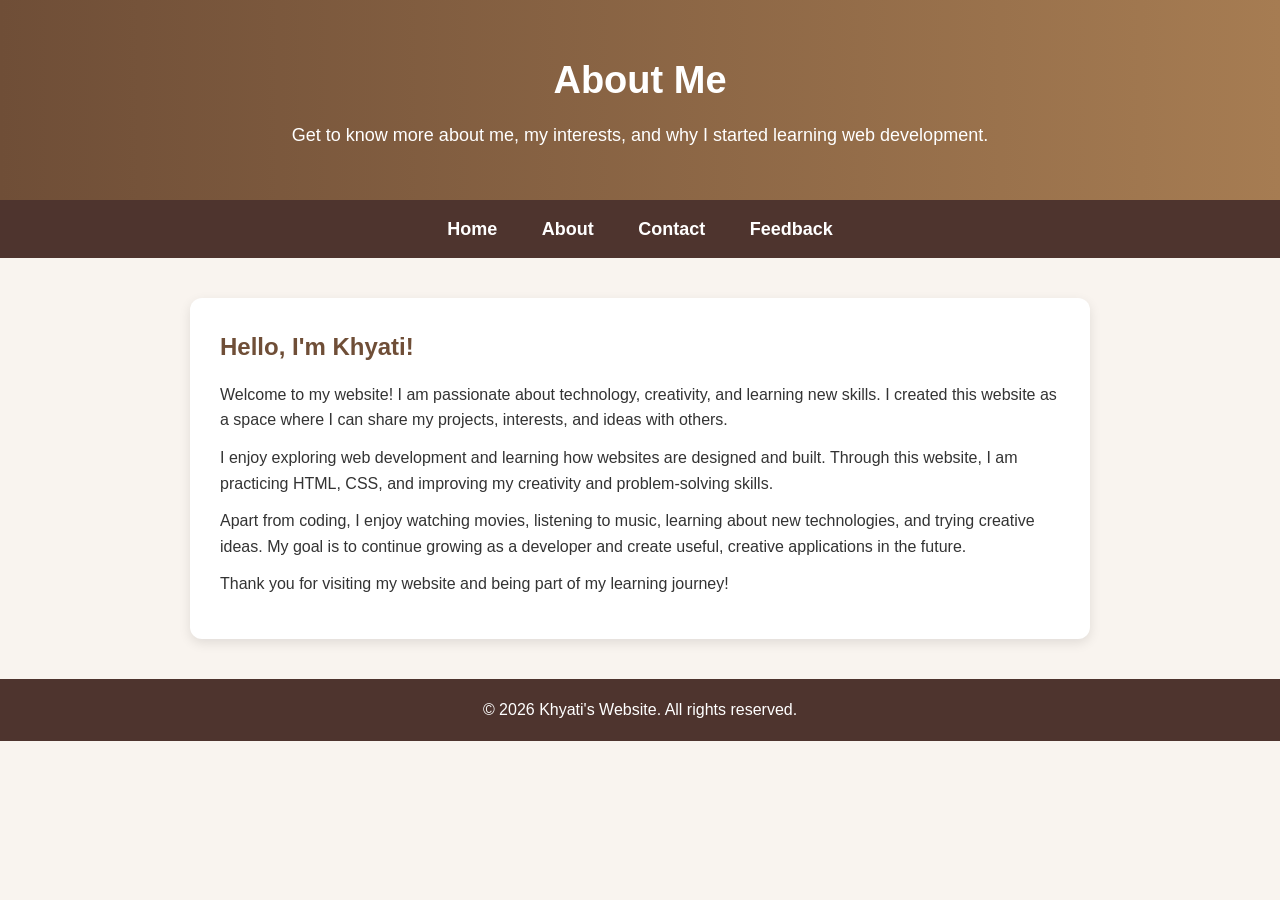
<file: about.html>
<!DOCTYPE html>
<html lang="en">
<head>
    <meta charset="UTF-8">
    <meta name="viewport" content="width=device-width, initial-scale=1.0">
    <title>About - Khyati's Website</title>
    <link rel="stylesheet" href="style.css">
</head>
<body>

    <header class="page-header">
        <h1>About Me</h1>
        <p>Get to know more about me, my interests, and why I started learning web development.</p>
    </header>

    <nav>
        <a href="index.html">Home</a>
        <a href="about.html">About</a>
        <a href="contact.html">Contact</a>
        <a href="feedback.html">Feedback</a>
    </nav>

    <main class="page-content">
        <div class="card about-card">
            <h2>Hello, I'm Khyati!</h2>
            <p>
                Welcome to my website! I am passionate about technology, creativity, and learning new skills. 
                I created this website as a space where I can share my projects, interests, and ideas with others.
            </p>

            <p>
                I enjoy exploring web development and learning how websites are designed and built. 
                Through this website, I am practicing HTML, CSS, and improving my creativity and problem-solving skills.
            </p>

            <p>
                Apart from coding, I enjoy watching movies, listening to music, learning about new technologies, 
                and trying creative ideas. My goal is to continue growing as a developer and create useful, creative applications in the future.
            </p>

            <p>
                Thank you for visiting my website and being part of my learning journey!
            </p>
        </div>
    </main>

    <footer>
        <p>© 2026 Khyati's Website. All rights reserved.</p>
    </footer>

</body>
</html>
</file>
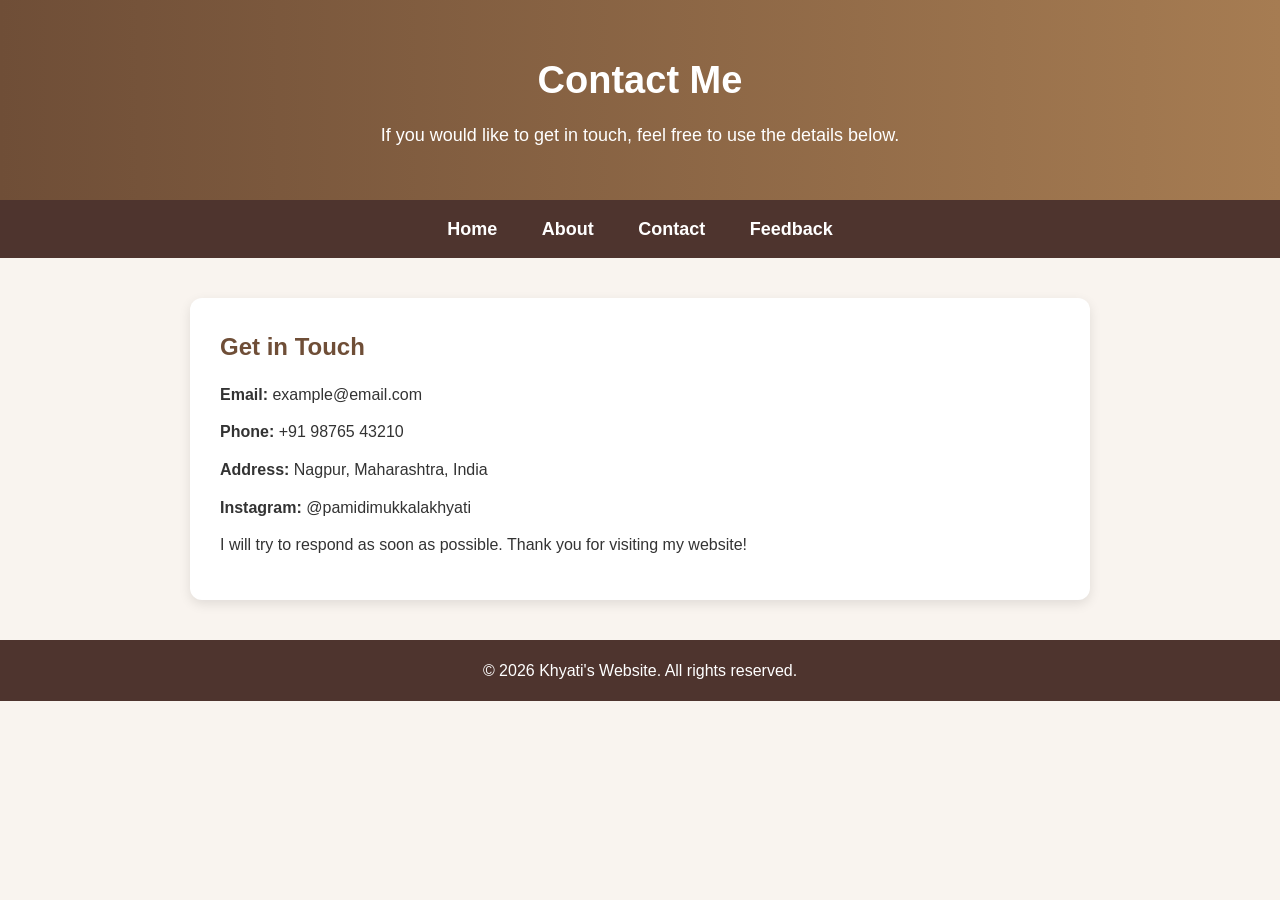
<file: contact.html>
<!DOCTYPE html>
<html lang="en">
<head>
    <meta charset="UTF-8">
    <meta name="viewport" content="width=device-width, initial-scale=1.0">
    <title>Contact - Khyati's Website</title>
    <link rel="stylesheet" href="style.css">
</head>
<body>

    <header class="page-header">
        <h1>Contact Me</h1>
        <p>If you would like to get in touch, feel free to use the details below.</p>
    </header>

    <nav>
        <a href="index.html">Home</a>
        <a href="about.html">About</a>
        <a href="contact.html">Contact</a>
        <a href="feedback.html">Feedback</a>
    </nav>

    <main class="page-content">
        <div class="card contact-card">
            <h2>Get in Touch</h2>
            <p><strong>Email:</strong> example@email.com</p>
            <p><strong>Phone:</strong> +91 98765 43210</p>
            <p><strong>Address:</strong> Nagpur, Maharashtra, India</p>
            <p><strong>Instagram:</strong> @pamidimukkalakhyati</p>

            <p>
                I will try to respond as soon as possible. Thank you for visiting my website!
            </p>
        </div>
    </main>

    <footer>
        <p>© 2026 Khyati's Website. All rights reserved.</p>
    </footer>

</body>
</html>
</file>
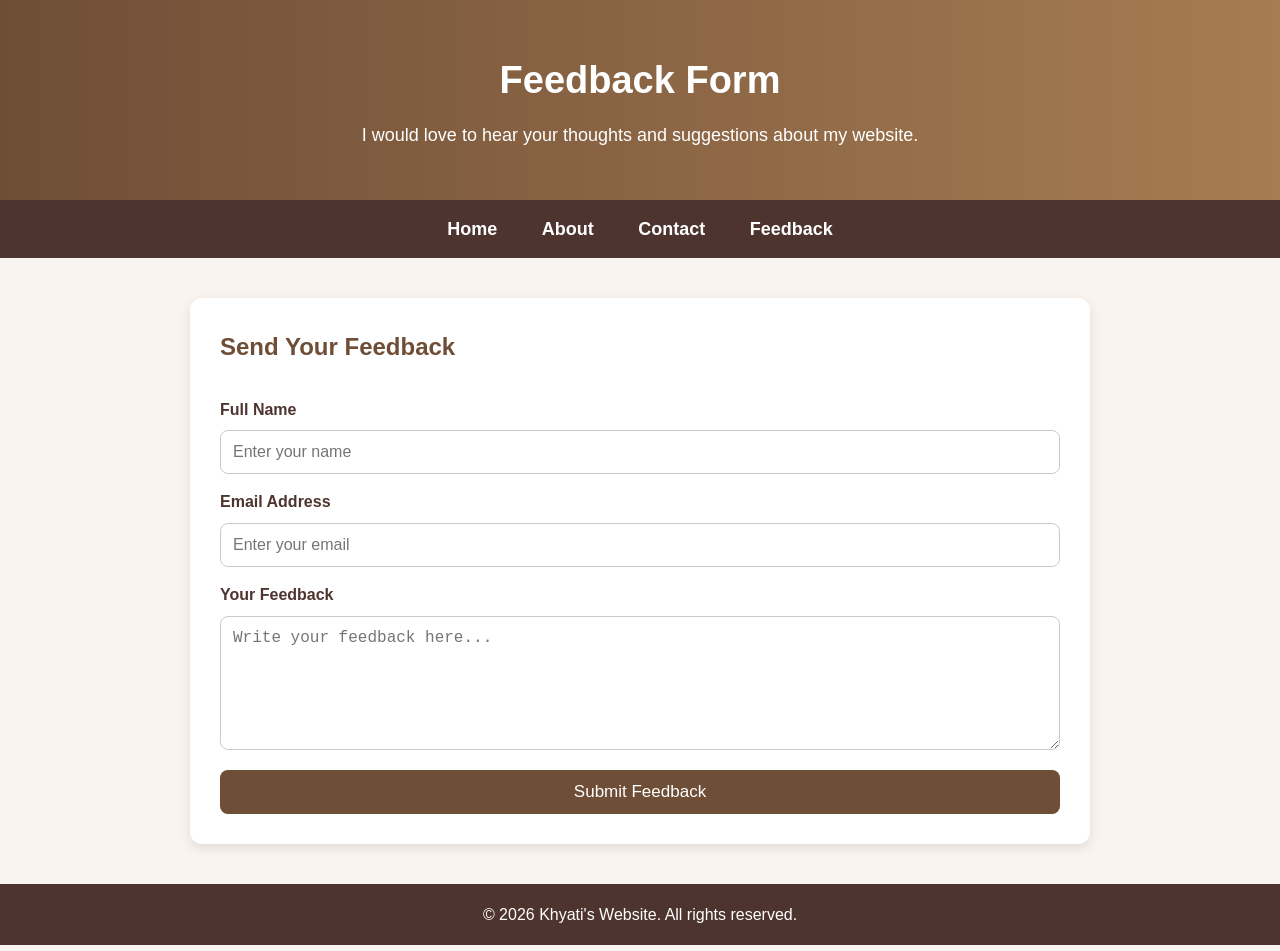
<file: feedback.html>
<!DOCTYPE html>
<html lang="en">
<head>
    <meta charset="UTF-8">
    <meta name="viewport" content="width=device-width, initial-scale=1.0">
    <title>Feedback - Khyati's Website</title>
    <link rel="stylesheet" href="style.css">
</head>
<body>

    <header class="page-header">
        <h1>Feedback Form</h1>
        <p>I would love to hear your thoughts and suggestions about my website.</p>
    </header>

    <nav>
        <a href="index.html">Home</a>
        <a href="about(1).html">About</a>
        <a href="contact(1).html">Contact</a>
        <a href="feedback.html">Feedback</a>
    </nav>

    <main class="page-content">
        <div class="card form-card">
            <h2>Send Your Feedback</h2>

            <form>
                <label for="name">Full Name</label>
                <input type="text" id="name" name="name" placeholder="Enter your name">

                <label for="email">Email Address</label>
                <input type="email" id="email" name="email" placeholder="Enter your email">

                <label for="message">Your Feedback</label>
                <textarea id="message" name="message" rows="6" placeholder="Write your feedback here..."></textarea>

                <button type="submit">Submit Feedback</button>
            </form>
        </div>
    </main>

    <footer>
        <p>© 2026 Khyati's Website. All rights reserved.</p>
    </footer>

</body>
</html>
</file>
<file: style.css>
/* Reset */
* {
    margin: 0;
    padding: 0;
    box-sizing: border-box;
}

body {
    font-family: Arial, sans-serif;
    background-color: #f9f4ef;
    color: #333;
    line-height: 1.6;
}

/* Hero */
.hero {
    background: linear-gradient(to right, #6f4e37, #a67c52);
    color: white;
    text-align: center;
    padding: 60px 20px;
}

.hero h1 {
    font-size: 42px;
    margin-bottom: 15px;
}

.hero p {
    font-size: 18px;
    max-width: 750px;
    margin: auto;
}

/* Page Header */
.page-header {
    background: linear-gradient(to right, #6f4e37, #a67c52);
    color: white;
    text-align: center;
    padding: 50px 20px;
}

.page-header h1 {
    font-size: 38px;
    margin-bottom: 10px;
}

.page-header p {
    font-size: 18px;
}

/* Navigation */
nav {
    background-color: #4e342e;
    text-align: center;
    padding: 15px 0;
}

nav a {
    color: white;
    text-decoration: none;
    margin: 0 20px;
    font-size: 18px;
    font-weight: bold;
    transition: 0.3s;
}

nav a:hover {
    color: #ffd9b3;
}

/* Main Content */
main {
    width: 90%;
    max-width: 1200px;
    margin: 40px auto;
}

/* Slider */
.slider {
    width: 100%;
    height: 450px;
    position: relative;
    overflow: hidden;
    border-radius: 12px;
    margin-bottom: 40px;
}

.slider img {
    width: 100%;
    height: 450px;
    object-fit: cover;
    position: absolute;
    opacity: 0;
    animation: fade 16s infinite;
}

.slider img:nth-child(1) {
    animation-delay: 0s;
}
.slider img:nth-child(2) {
    animation-delay: 4s;
}
.slider img:nth-child(3) {
    animation-delay: 8s;
}
.slider img:nth-child(4) {
    animation-delay: 12s;
}

@keyframes fade {
    0% { opacity: 0; }
    10% { opacity: 1; }
    25% { opacity: 1; }
    35% { opacity: 0; }
    100% { opacity: 0; }
}

/* Cards */
.intro-section {
    display: flex;
    gap: 25px;
    margin-bottom: 40px;
    flex-wrap: wrap;
}

.card {
    background-color: white;
    padding: 25px;
    border-radius: 12px;
    box-shadow: 0 4px 12px rgba(0,0,0,0.1);
    flex: 1;
    min-width: 280px;
}

.card h2 {
    color: #6f4e37;
    margin-bottom: 15px;
}

.card p {
    margin-bottom: 12px;
}

.card ul {
    padding-left: 20px;
}

.card ul li {
    margin-bottom: 10px;
}

/* Section title */
.section-title {
    text-align: center;
    margin-bottom: 25px;
    color: #6f4e37;
    font-size: 30px;
}

/* Fact boxes */
.facts-container {
    display: flex;
    gap: 25px;
    flex-wrap: wrap;
    margin-bottom: 40px;
}

.fact-box {
    background-color: white;
    flex: 1;
    min-width: 280px;
    padding: 25px;
    border-radius: 12px;
    box-shadow: 0 4px 12px rgba(0,0,0,0.1);
}

.fact-box h3 {
    color: #6f4e37;
    margin-bottom: 15px;
}

.fact-box p {
    margin-bottom: 10px;
}

/* Closing section */
.closing-card {
    background-color: #fff8f0;
    padding: 30px;
    border-left: 6px solid #a67c52;
    border-radius: 12px;
    box-shadow: 0 4px 12px rgba(0,0,0,0.08);
}

.closing-card h2 {
    color: #6f4e37;
    margin-bottom: 15px;
}

/* About / Contact / Feedback pages */
.page-content {
    width: 90%;
    max-width: 900px;
    margin: 40px auto;
}

.about-card,
.contact-card,
.form-card {
    background-color: white;
    padding: 30px;
    border-radius: 12px;
    box-shadow: 0 4px 12px rgba(0,0,0,0.1);
}

.about-card h2,
.contact-card h2,
.form-card h2 {
    color: #6f4e37;
    margin-bottom: 15px;
}

/* Form Styling */
form {
    display: flex;
    flex-direction: column;
}

form label {
    margin-top: 15px;
    margin-bottom: 8px;
    font-weight: bold;
    color: #4e342e;
}

form input,
form textarea {
    padding: 12px;
    border: 1px solid #ccc;
    border-radius: 8px;
    font-size: 16px;
    outline: none;
}

form input:focus,
form textarea:focus {
    border-color: #a67c52;
}

form button {
    margin-top: 20px;
    padding: 12px;
    background-color: #6f4e37;
    color: white;
    border: none;
    border-radius: 8px;
    font-size: 17px;
    cursor: pointer;
    transition: 0.3s;
}

form button:hover {
    background-color: #4e342e;
}

/* Footer */
footer {
    background-color: #4e342e;
    color: white;
    text-align: center;
    padding: 18px;
    margin-top: 40px;
}

/* Responsive */
@media (max-width: 768px) {
    .hero h1,
    .page-header h1 {
        font-size: 30px;
    }

    .hero p,
    .page-header p {
        font-size: 16px;
    }

    nav a {
        display: inline-block;
        margin: 10px;
    }

    .slider {
        height: 280px;
    }

    .slider img {
        height: 280px;
    }
}
</file>
